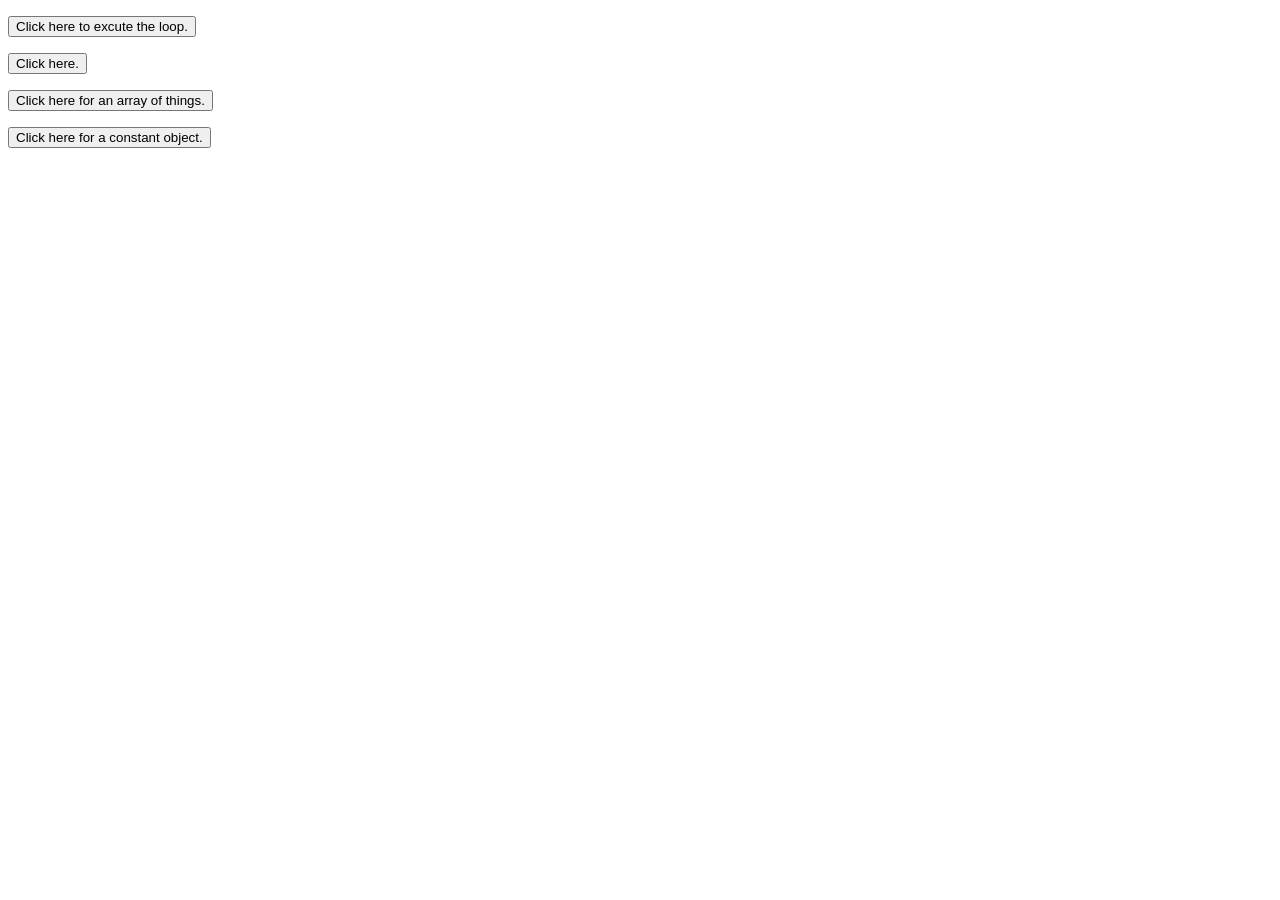
<file: Basic JavaScript Projects/Project10_loops_arrays/index.html>
<!DOCTYPE html>
<html lang="en">
	<head>
		<title>Basic JavaScript</title>
		<meta charset="utf-8">
		<script src="JS/main.js"></script>
	</head>
	<body>
		<p id="Loop"></p>
		<button onclick="Call_Loop()">Click here to excute the loop.</button>

		<p id="List_of_Instruments"></p>
		<button onclick="for_Loop()">Click here.</button>

		<p id="Array"></p>
		<button onclick="array_Function()">Click here for an array of things.</button>

		<p id="Constant"></p>
		<button onclick="constant_funciton()">Click here for a constant object.</button>

		<p id="Car_Object"></p>
	</body>
</html>
</file>
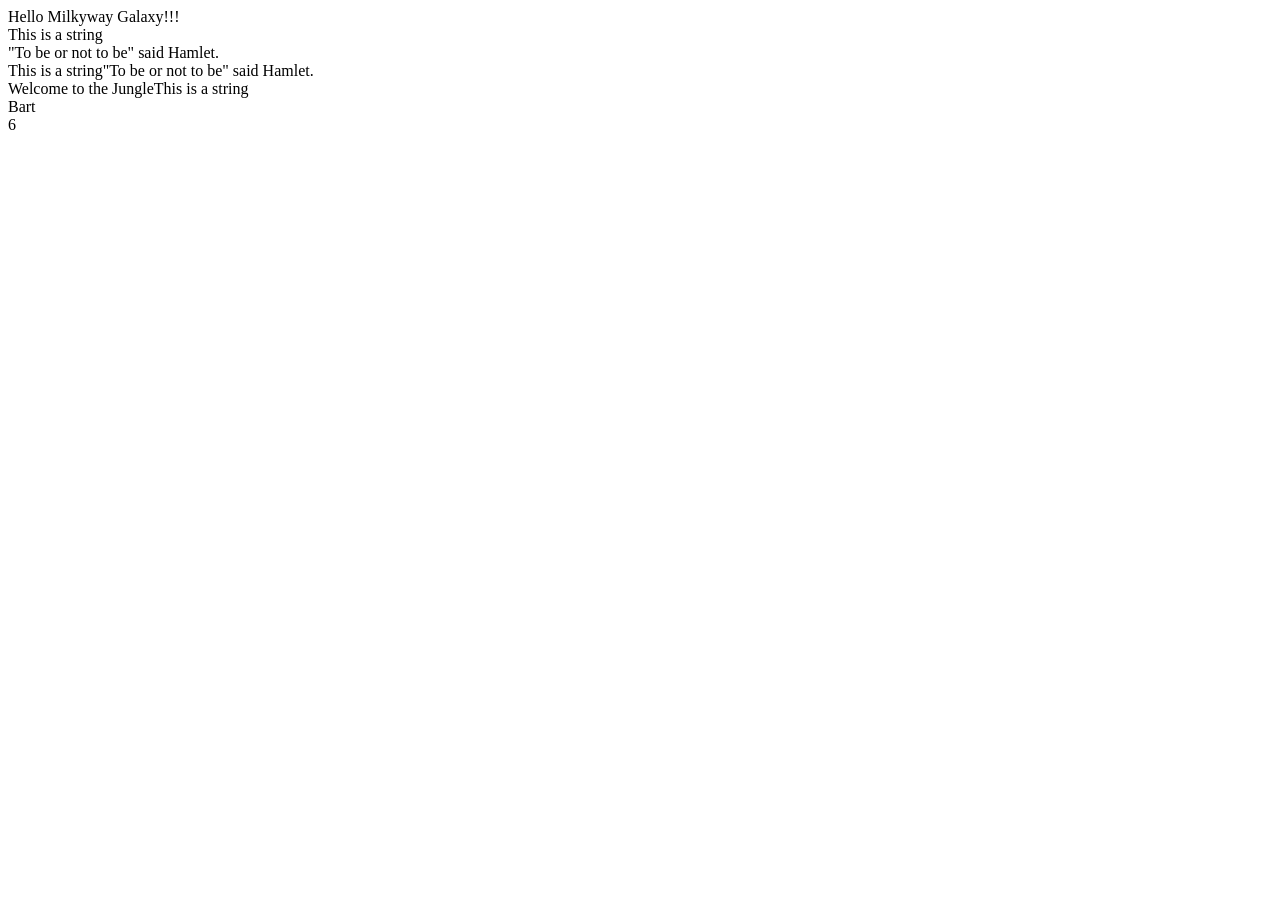
<file: Basic JavaScript Projects/Project1_expressions_alert/index.html>
<!DOCTYPE html>
<html lang="en">
	<head>
		<title>Basic JavaScript</title>
		<meta charset="utf-8">
        <script src="JS/main.js"></script>
	</head>
	<body>
		<script>
            alert("Hello World!");
        </script>
	</body>
</html>
</file>
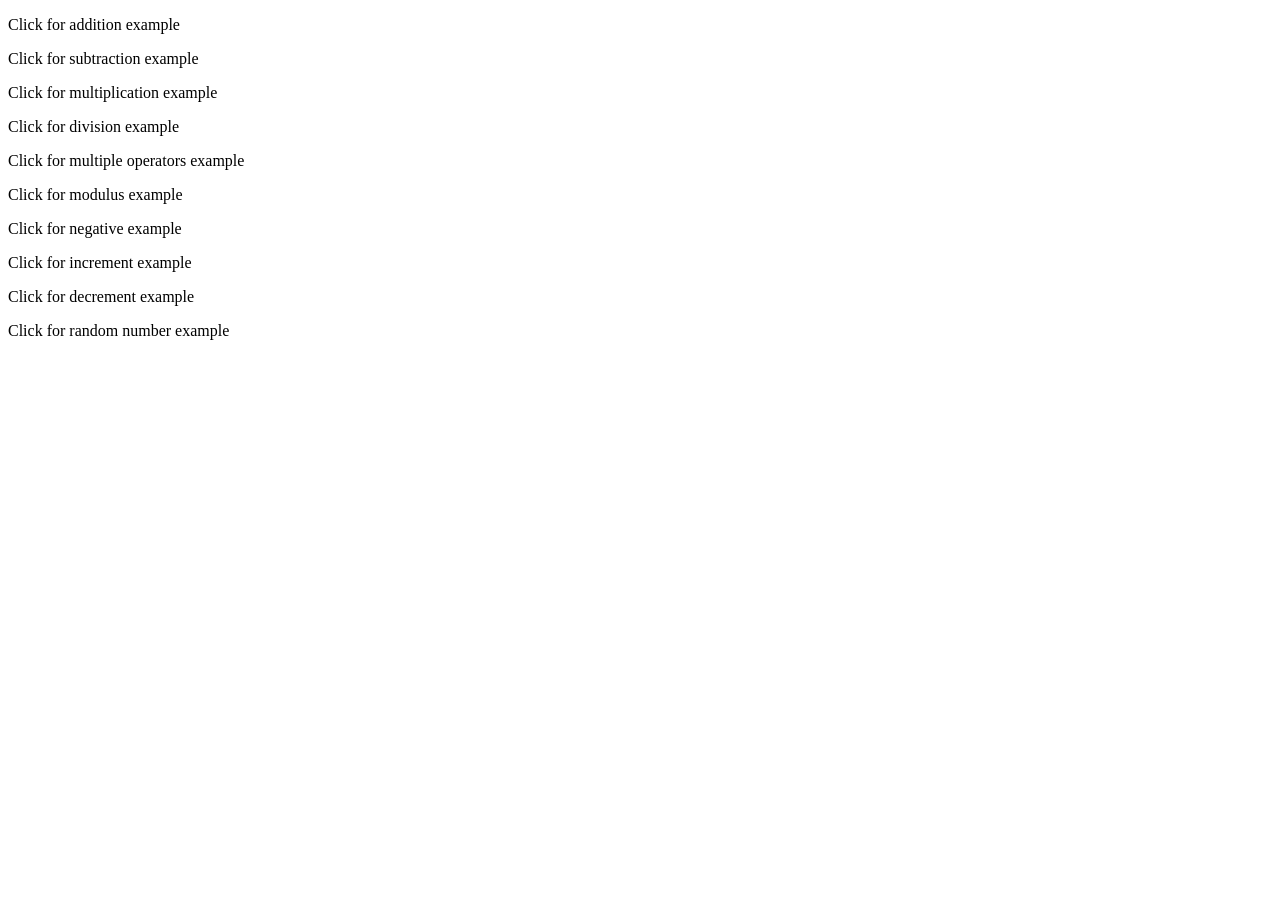
<file: Basic JavaScript Projects/Project3_math_operators/index.html>
<!DOCTYPE html>
<html lang="en">
	<head>
		<title>Basic JavaScript</title>
		<meta charset="utf-8">
        <script src="JS/main.js"></script>
	</head>
	<body>
		<p id="addition" onclick="addition_Function()">Click for addition example</p>
        <p id="subtraction" onclick="subtraction_Function()">Click for subtraction example</p>
		<p id="multiplication" onclick="multiplication_Function()">Click for multiplication example</p>
        <p id="division" onclick="division_Function()">Click for division example</p>
        <p id="multiple_operators" onclick="more_Math()">Click for multiple operators example</p>
        <p id="modulus" onclick="modulus_Operator() ">Click for modulus example</p>
        <p id="negative" onclick="negative_Operator() ">Click for negative example</p>
        <p id="increment" onclick="incrementation() ">Click for increment example</p>
        <p id="decrement" onclick="decrementation() ">Click for decrement example</p>
        <p id="random" onclick="random_Number() ">Click for random number example</p>
	</body>
</html>
</file>
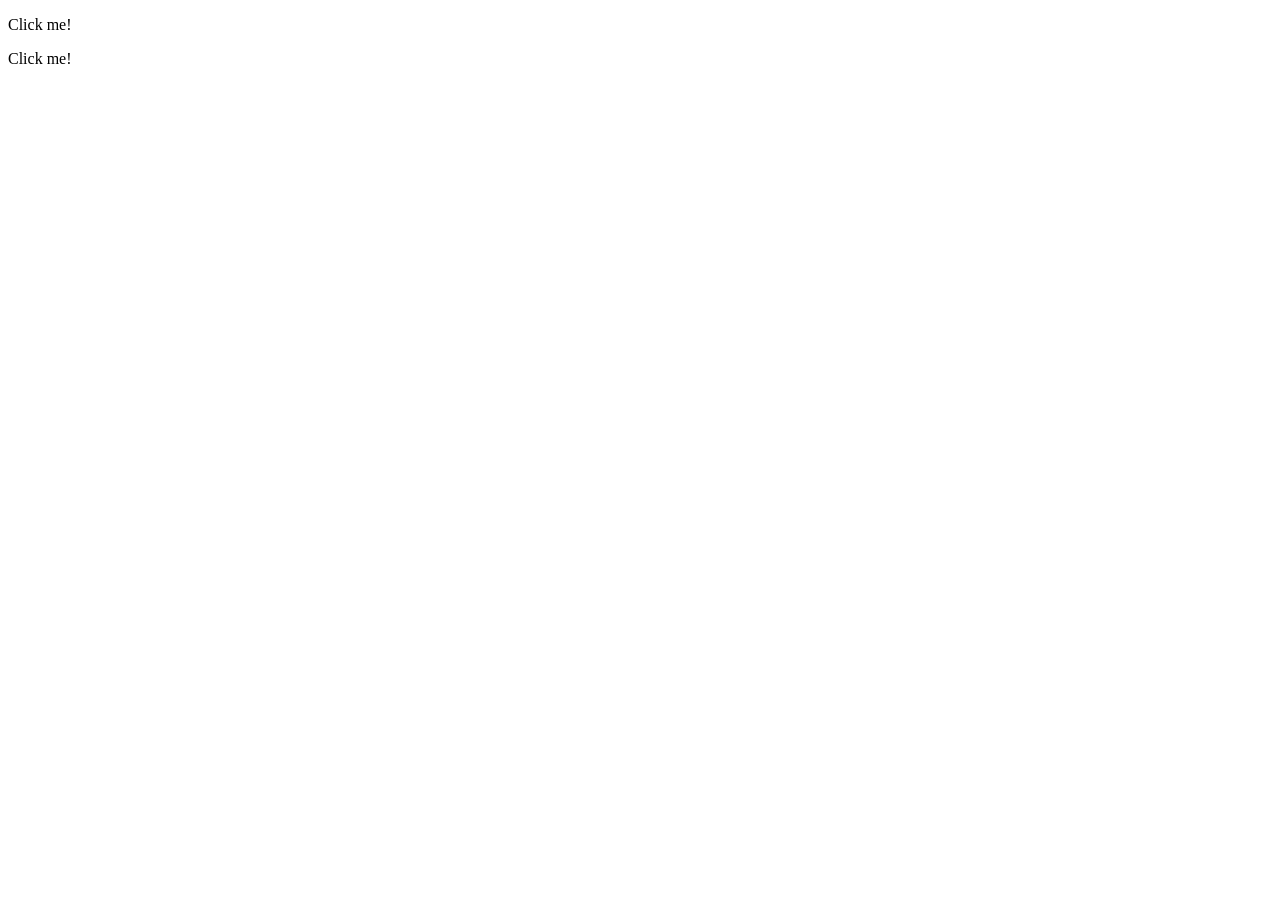
<file: Basic JavaScript Projects/Project4_dictionaries/index.html>
<!DOCTYPE html>
<html lang="en">
	<head>
		<title>Basic JavaScript</title>
		<meta charset="utf-8">
        <script src="JS/main.js"></script>
	</head>
	<body>
		<p id="Dictionary" onclick="my_Dictionary()">Click me!</p>
		<p id="deletion" onclick="delete_Value()">Click me!</p>
	</body>
</html>
</file>
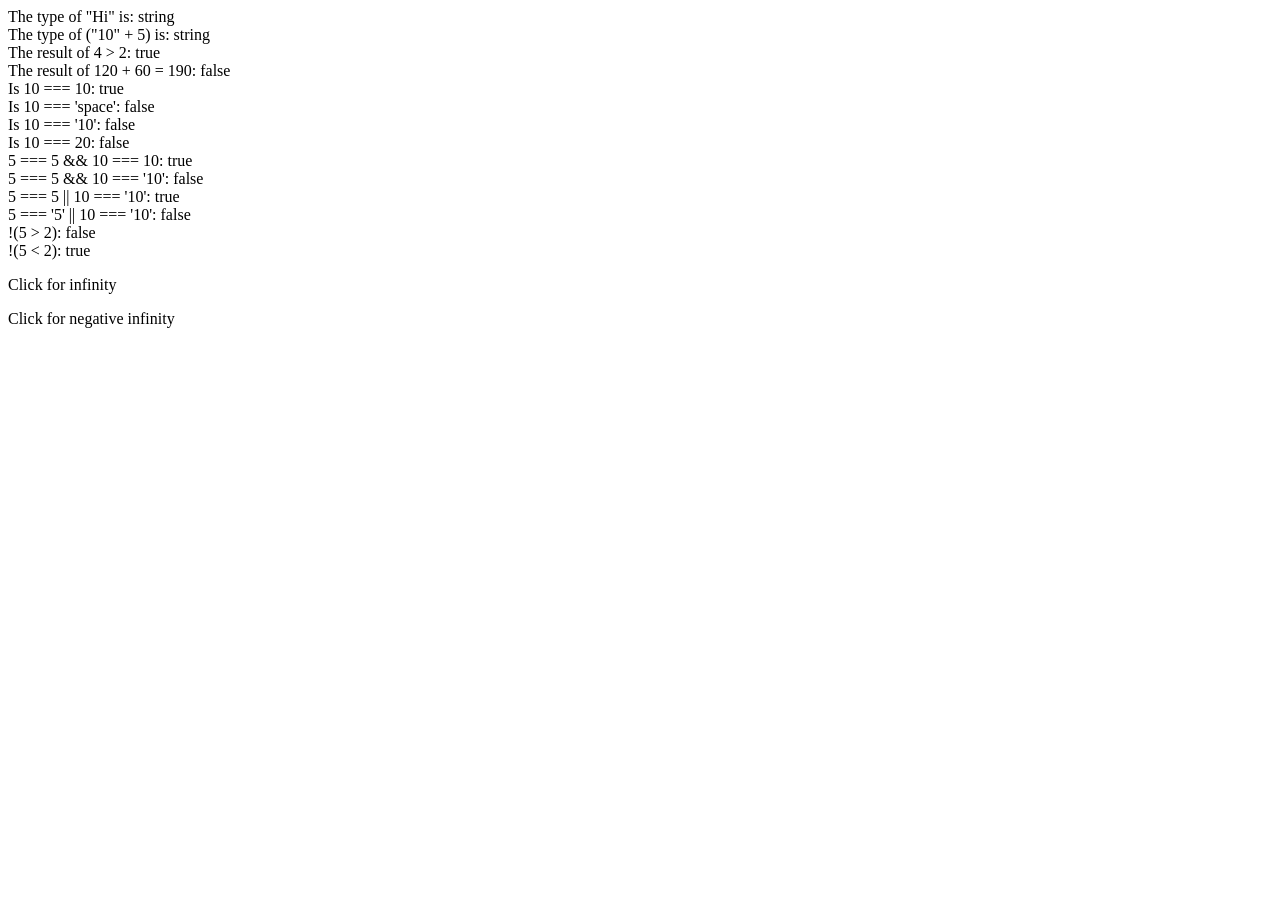
<file: Basic JavaScript Projects/Project5_comparisons_type_coercion/index.html>
<!DOCTYPE html>
<html lang="en">
	<head>
		<title>Basic JavaScript</title>
		<meta charset="utf-8">
        <script src="JS/main.js"></script>
	</head>
	<body>
        <p id="infinity" onclick="showInfinity()">Click for infinity</p>
        <p id="neg_infinity" onclick="showNegInfinity()">Click for negative infinity</p>
	</body>
</html>
</file>
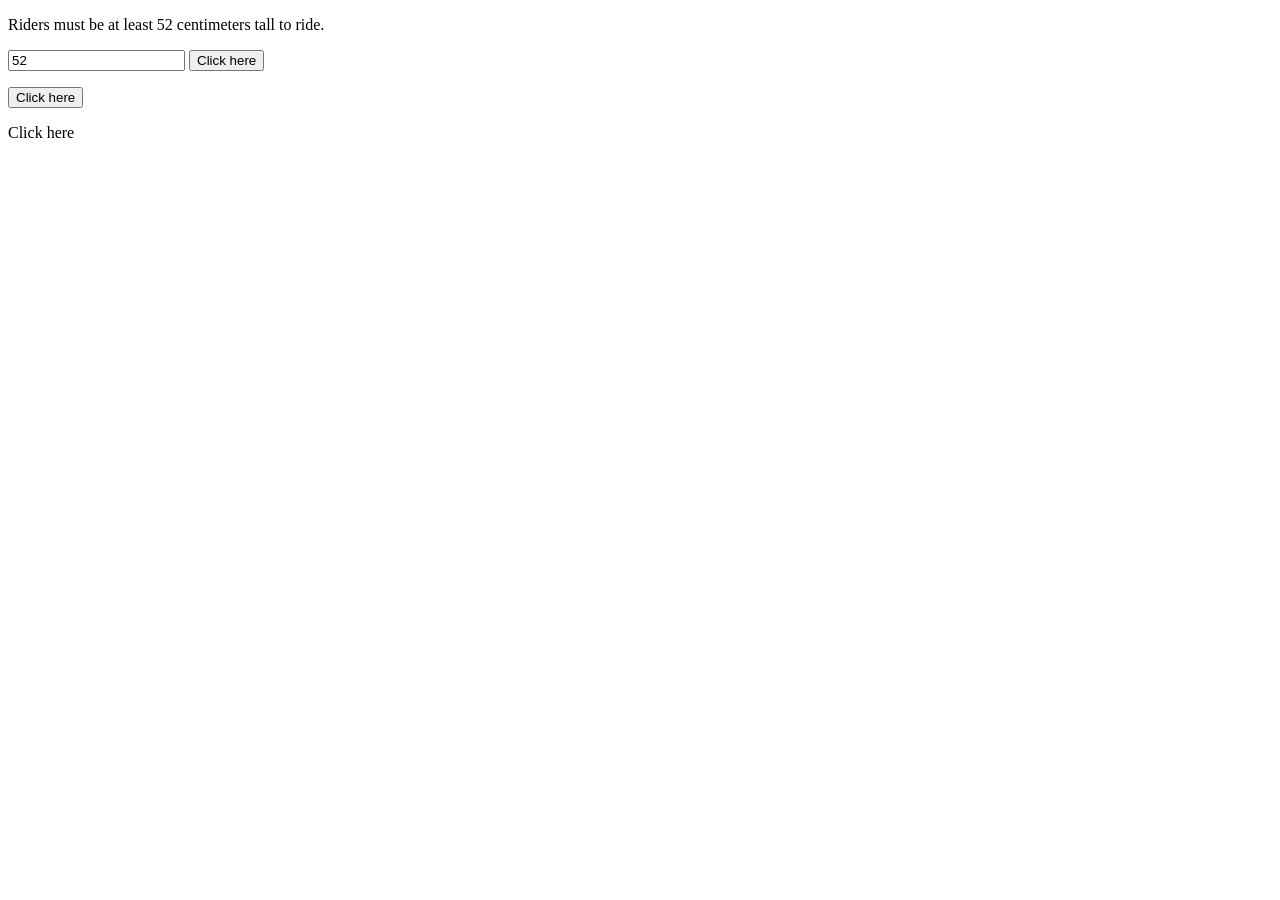
<file: Basic JavaScript Projects/Project6_ternary_operators_contructors/index.html>
<!DOCTYPE html>
<html lang="en">
	<head>
		<title>Basic JavaScript</title>
		<meta charset="utf-8">
        <script src="JS/main.js"></script>
	</head>
	<body>
        <p>Riders must be at least 52 centimeters tall to ride.</p>
        <input id="Height" value="52">
        <button onclick="ride_Function()">Click here</button>
        <p id="Ride"></p>

		<button onclick="create_Shape()">Click here</button>
		<p id="New_and_This"></p>

		<p id="Counting" onclick="count_Function()">Click here</p>
	</body>
</html>
</file>
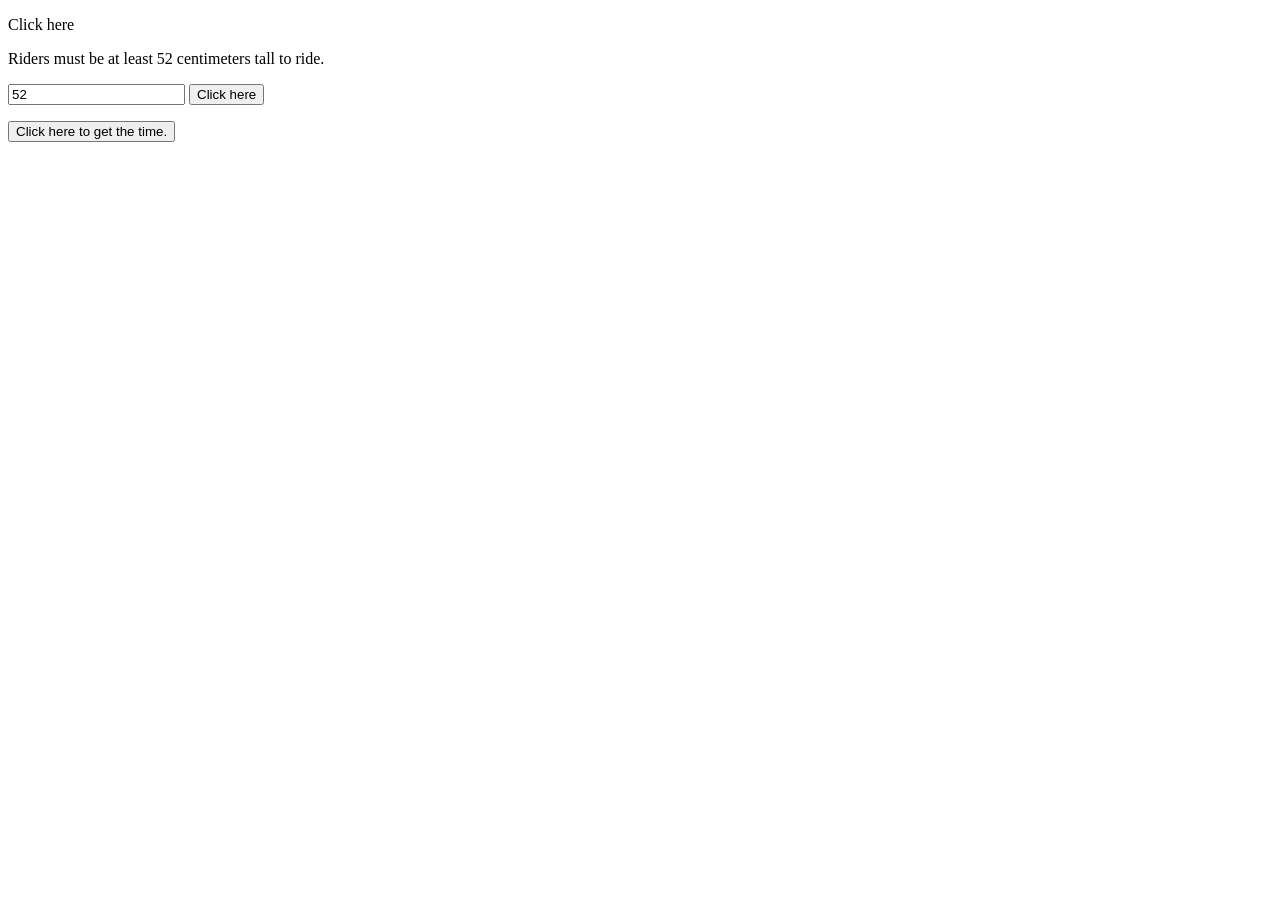
<file: Basic JavaScript Projects/Project7_scope_time_function/index.html>
<!DOCTYPE html>
<html lang="en">
	<head>
		<title>Basic JavaScript</title>
		<meta charset="utf-8">
        <script src="JS/main.js"></script>
	</head>
	<body>
		<p id="Greeting" onclick="get_Date()">Click here</p>

		<p>Riders must be at least 52 centimeters tall to ride.</p>
        <input id="Height" value="52">
        <button onclick="Ride_Function()">Click here</button>
        <p id="Ride"></p>
        
		<p id="Time_of_day"></p>
		<button onclick="Time_function()">Click here to get the time.</button>
	</body>
</html>
</file>
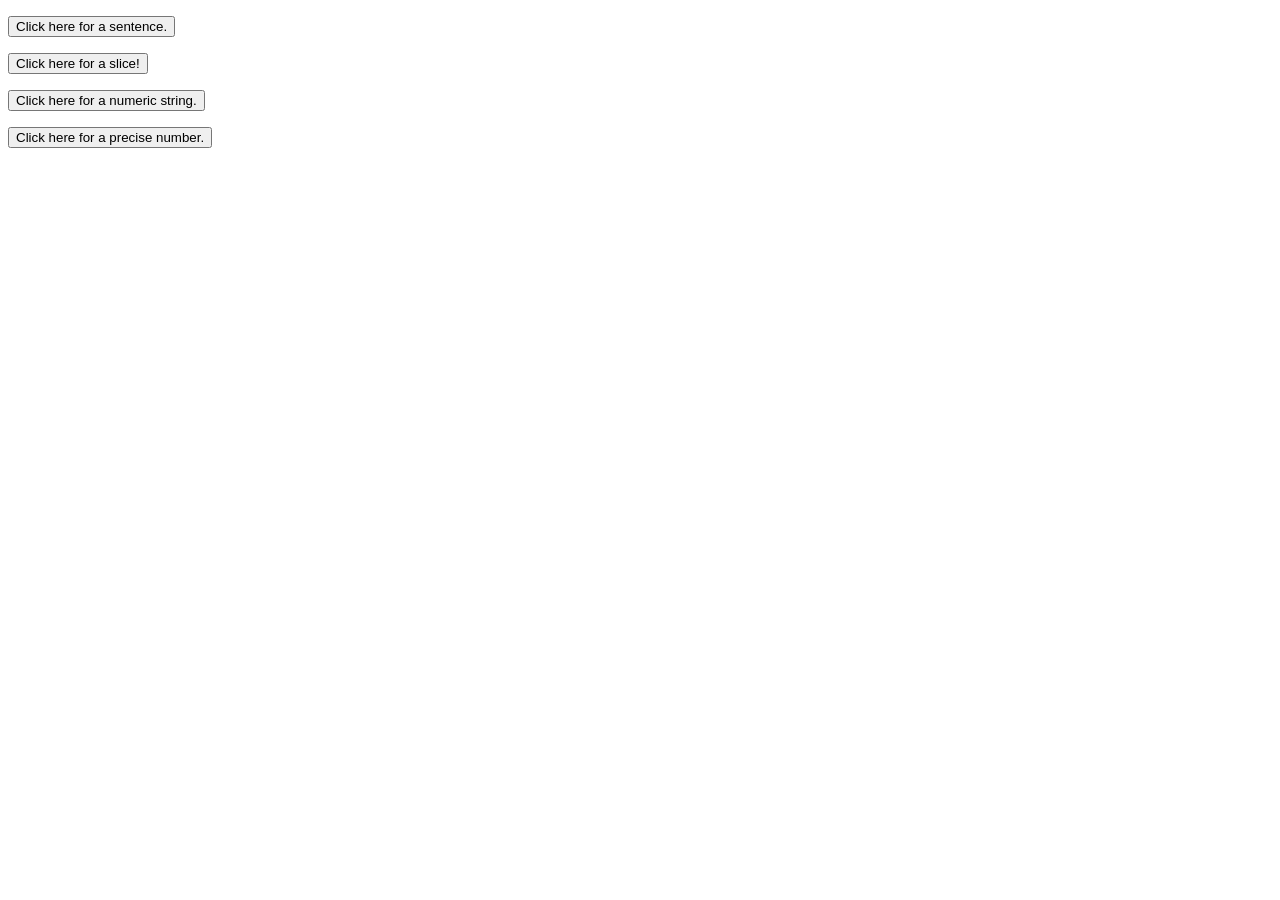
<file: Basic JavaScript Projects/Project8_string_methods/index.html>
<!DOCTYPE html>
<html lang="en">
	<head>
		<title>Basic JavaScript</title>
		<meta charset="utf-8">
        <script src="JS/main.js"></script>
	</head>
	<body>
		<p id="Concatenate"></p>
		<button onclick="full_Sentence()">Click here for a sentence.</button>

		<p id="Slice"></p>
		<button onclick="slice_Method()">Click here for a slice!</button>

		<p id="Stringify"></p>
		<button onclick="toString_Method()">Click here for a numeric string.</button>

		<p id="Precision"></p>
		<button onclick="precision_Method()">Click here for a precise number.</button>
	</body>
</html>
</file>
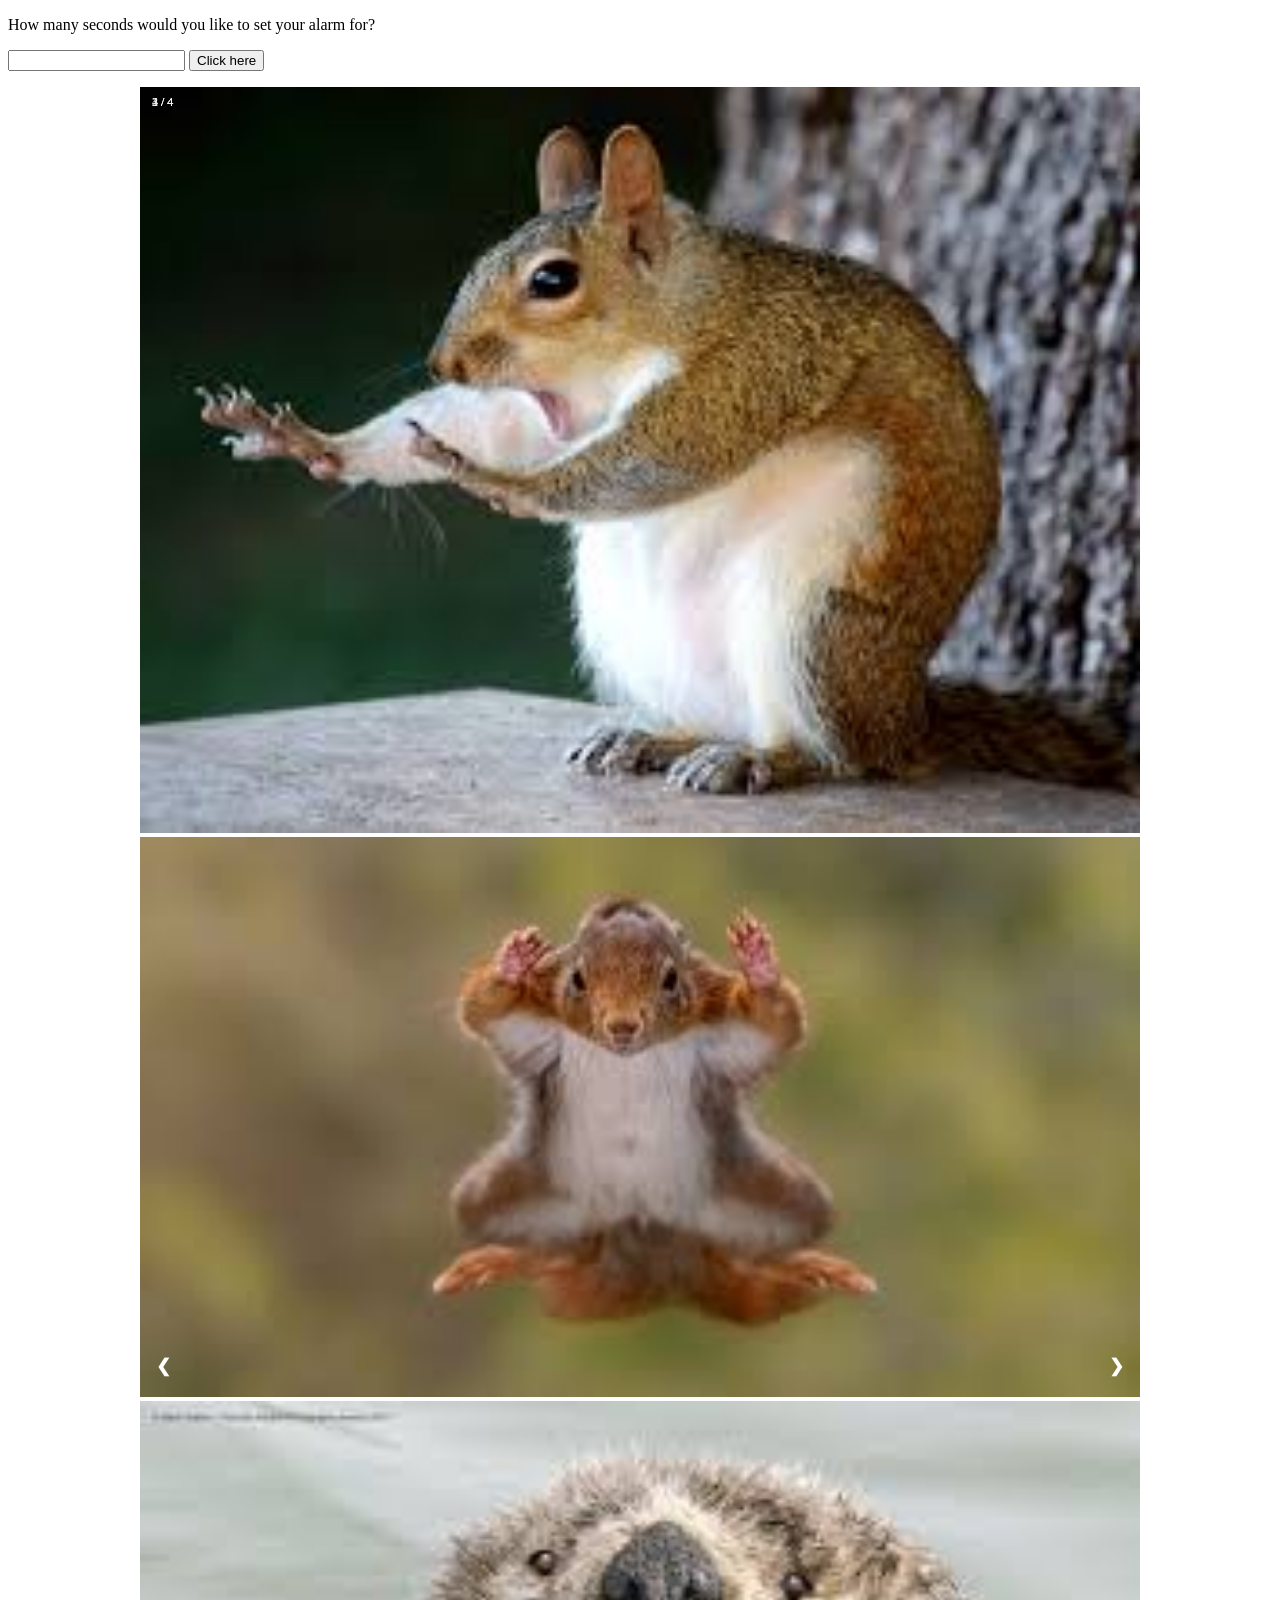
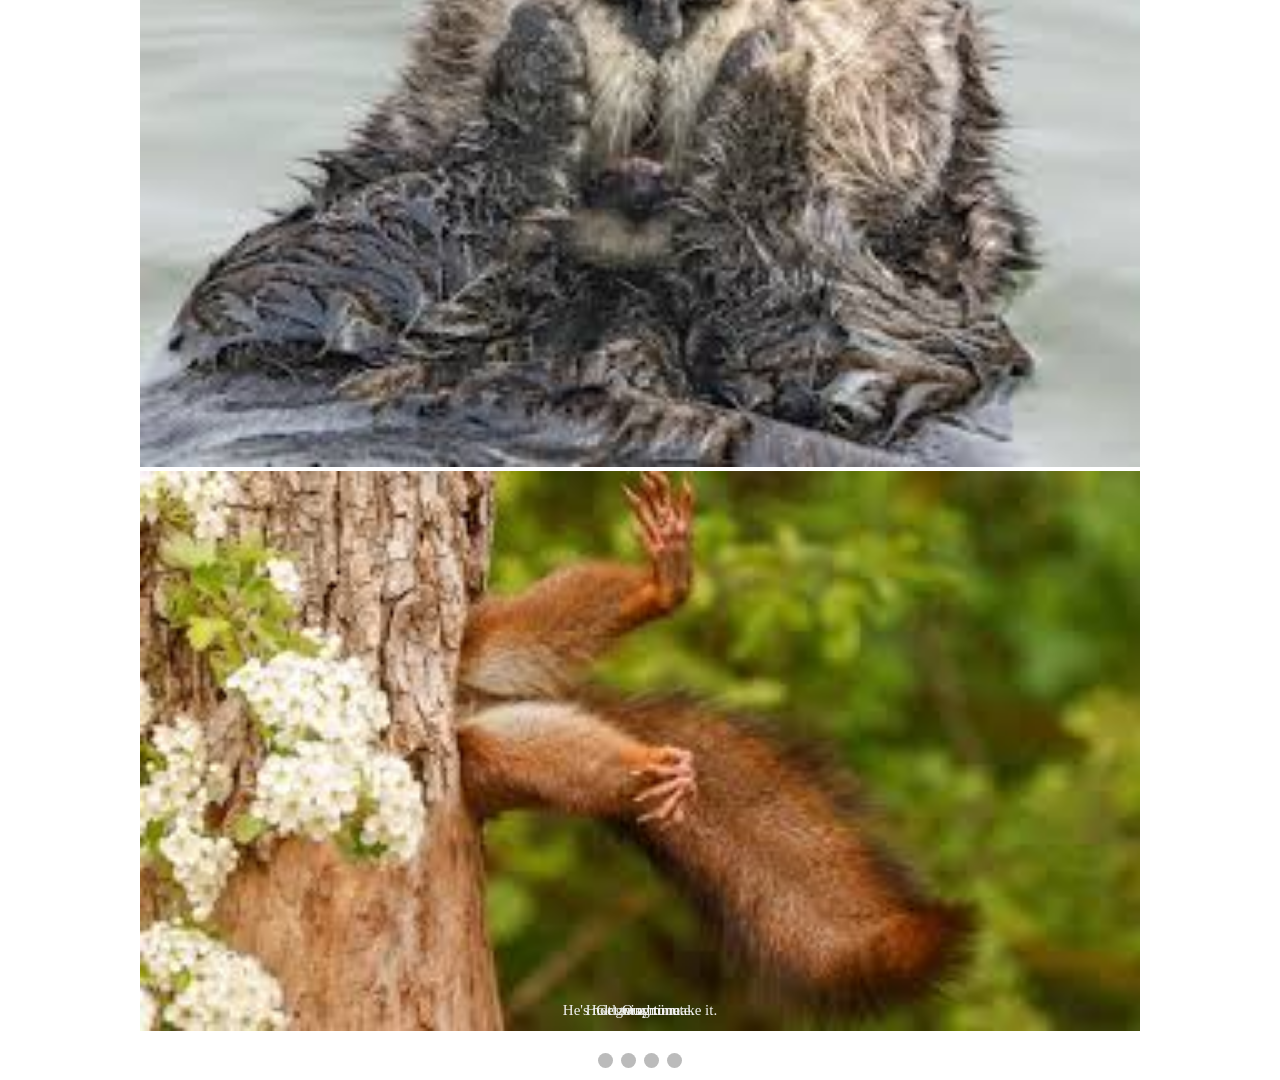
<file: Basic JavaScript Projects/Project9_countdown_slideshow/index.html>
<!DOCTYPE html>
<html lang="en">
	<head>
		<title>Basic JavaScript</title>
		<meta charset="utf-8">
		<script src="JS/main.js"></script>
		<link rel="stylesheet" type="text/css" href="CSS/main.css">
	</head>
	<body>
		<p>How many seconds would you like to set your alarm for?</p>
		<input id="seconds" value="" />
		<button onclick="countdown()">Click here</button>
		<p id="timer"></p>

		<div class="slideshow-container">

		<!-- Full-width images with number and caption text -->
		<div class="mySlides fade">
		<div class="numbertext">1 / 4</div>
		<img src="IMG/img1.jfif" style="width:100%">
		<div class="text">Hold on a minute.</div>
		</div>

		<div class="mySlides fade">
		<div class="numbertext">2 / 4</div>
		<img src="IMG/img2.jfif" style="width:100%">
		<div class="text">Getaway time.</div>
		</div>

		<div class="mySlides fade">
		<div class="numbertext">3 / 4</div>
		<img src="IMG/img3.jfif" style="width:100%">
		<div class="text">He's not going to make it.</div>
		</div>

		<div class="mySlides fade">
		<div class="numbertext">4 / 4</div>
		<img src="IMG/img4.jfif" style="width:100%">
		<div class="text">Ouch.</div>
		</div>

		<!-- Next and previous buttons -->
		<a class="prev" onclick="plusSlides(-1)">&#10094;</a>
		<a class="next" onclick="plusSlides(1)">&#10095;</a>
		</div>
		<br>

		<!-- The dots/circles -->
		<div style="text-align:center">
		<span class="dot" onclick="currentSlide(1)"></span>
		<span class="dot" onclick="currentSlide(2)"></span>
		<span class="dot" onclick="currentSlide(3)"></span>
		<span class="dot" onclick="currentSlide(4)"></span>
		</div>

	</body>
</html>
</file>
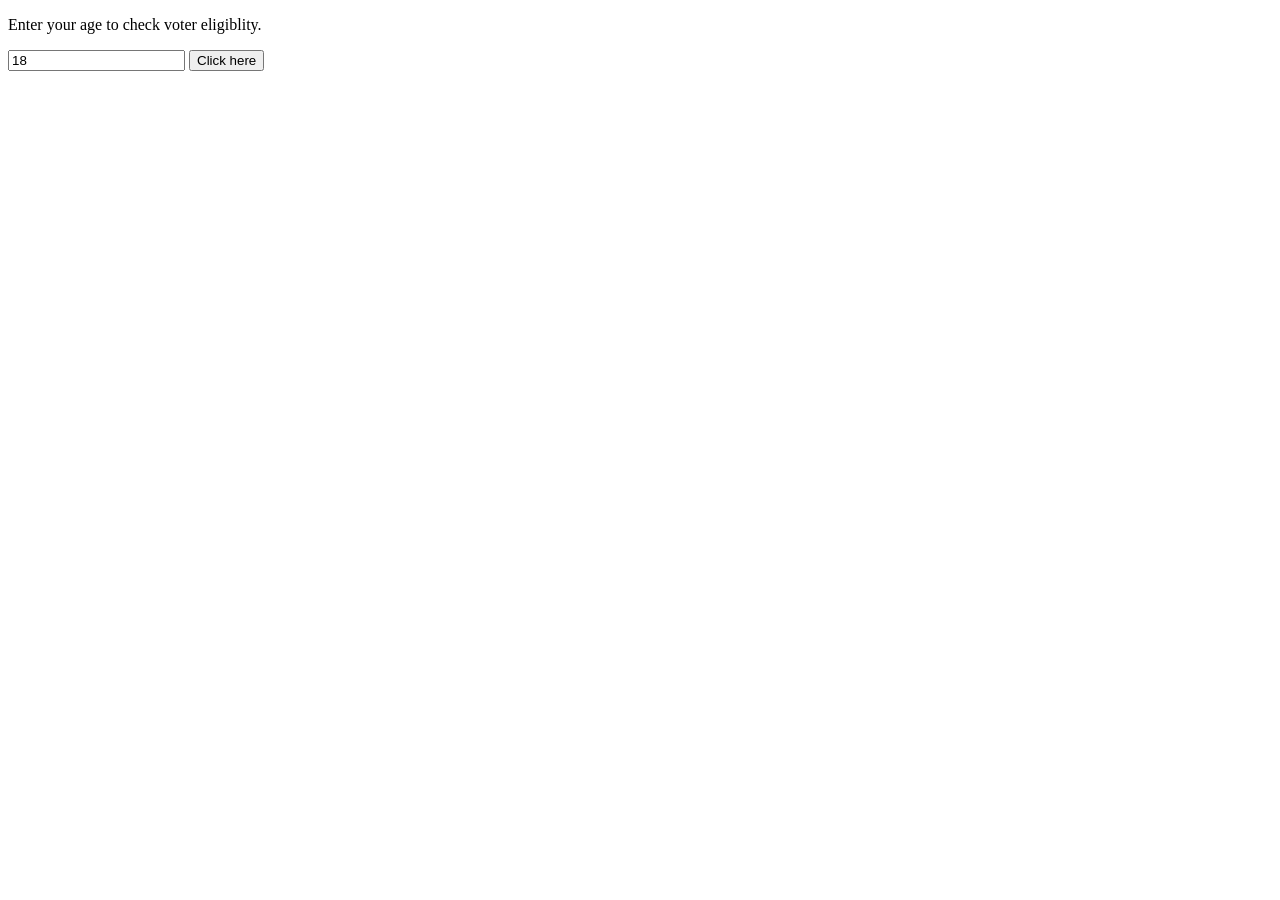
<file: Basic JavaScript Projects/ternary_operators_challenge/index.html>
<!DOCTYPE html>
<html lang="en">
	<head>
		<title>Basic JavaScript</title>
		<meta charset="utf-8">
        <script src="JS/main.js"></script>
	</head>
	<body>
        <p>Enter your age to check voter eligiblity.</p>
        <input id="Age" value="18">
        <button onclick="vote_Function()">Click here</button>
        <p id="Eligibility"></p>

	</body>
</html>
</file>
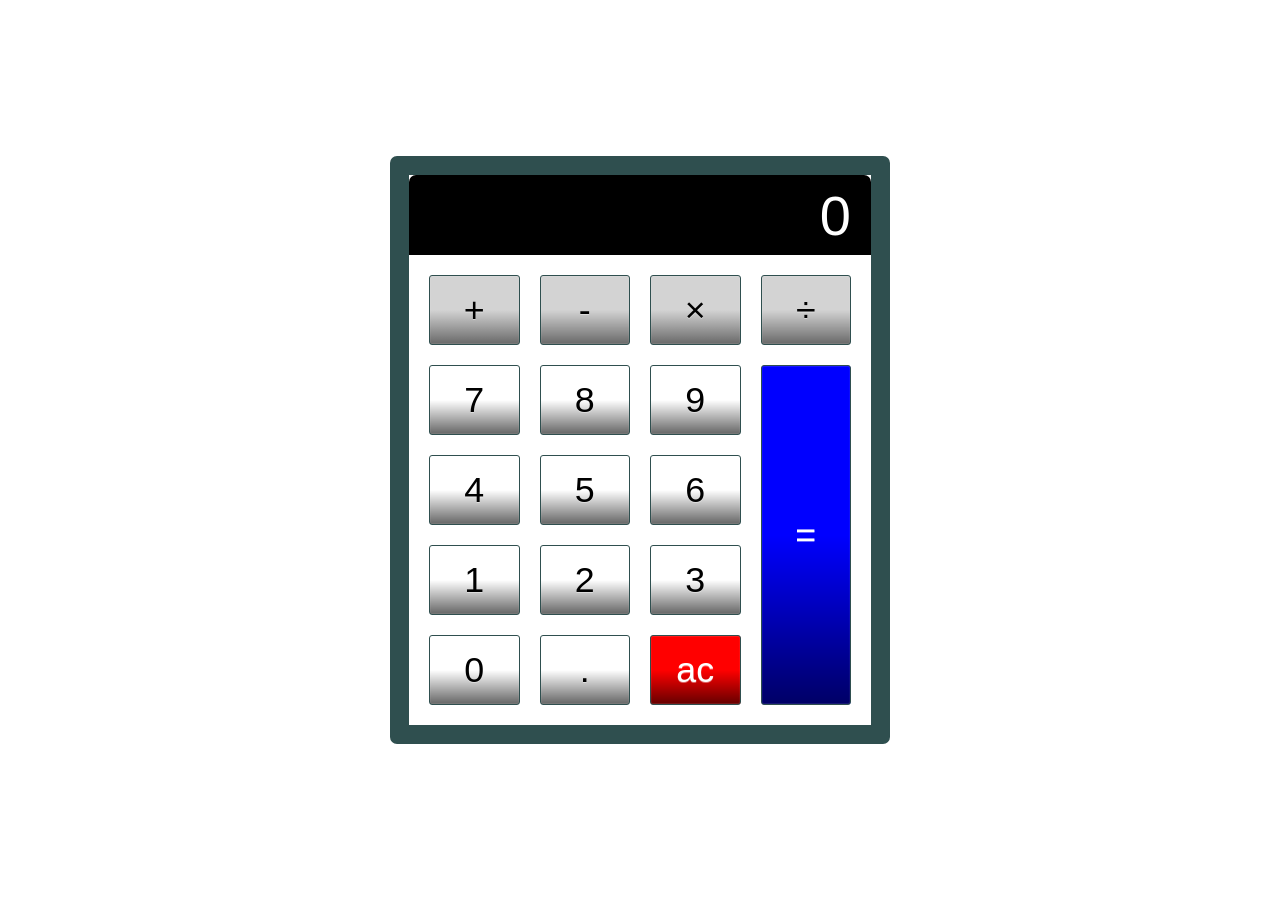
<file: Calculator/calculator.html>
<!DOCTYPE html>
<html lang="en">
    
<head>
    <meta charset="UTF-8">
    <title>Calculator</title>
    <meta name="description" content="A basic HTML, CSS and Javascript Calculator">
    <meta name="author" content="Gavin Randles">
    <!--Link CSS File-->
    <link rel="stylesheet" type="text/css" href="CSS/Calculator_CSS.css">
    <!--Link Javascript File-->
    <script src="Javascript/Calculator_Javascript.js" defer></script>
</head>

<body>
    <!--This is the main div container that will display the calculator-->
    <div class="calculator">
        <!--This input displays the result of the calculation-->
        <input type="text" class="calculator-screen" value="0" disabled>
        <!--This section displays all buttons that the user can press to make a calculation-->
        <div class="calculator-keys">

            <button type="button" class="operator" value="+">+</button>
            <button type="button" class="operator" value="-">-</button>
            <button type="button" class="operator" value="*">&times;</button>
            <button type="button" class="operator" value="/">&divide;</button>
            
            <button type="button" value="7">7</button>
            <button type="button" value="8">8</button>
            <button type="button" value="9">9</button>
            
            <button type="button" value="4">4</button>
            <button type="button" value="5">5</button>
            <button type="button" value="6">6</button>
            
            <button type="button" value="1">1</button>
            <button type="button" value="2">2</button>
            <button type="button" value="3">3</button>
            
            <button type="button" value="0">0</button>
            <button type="button" class="decimal function" value=".">.</button>
            <button type="button" class="all-clear function" value="all-clear">ac</button>
            
            <button type="button" class="equal-sign function" value="=">=</button>

        </div>
    </div>
</body>

</html>
</file>
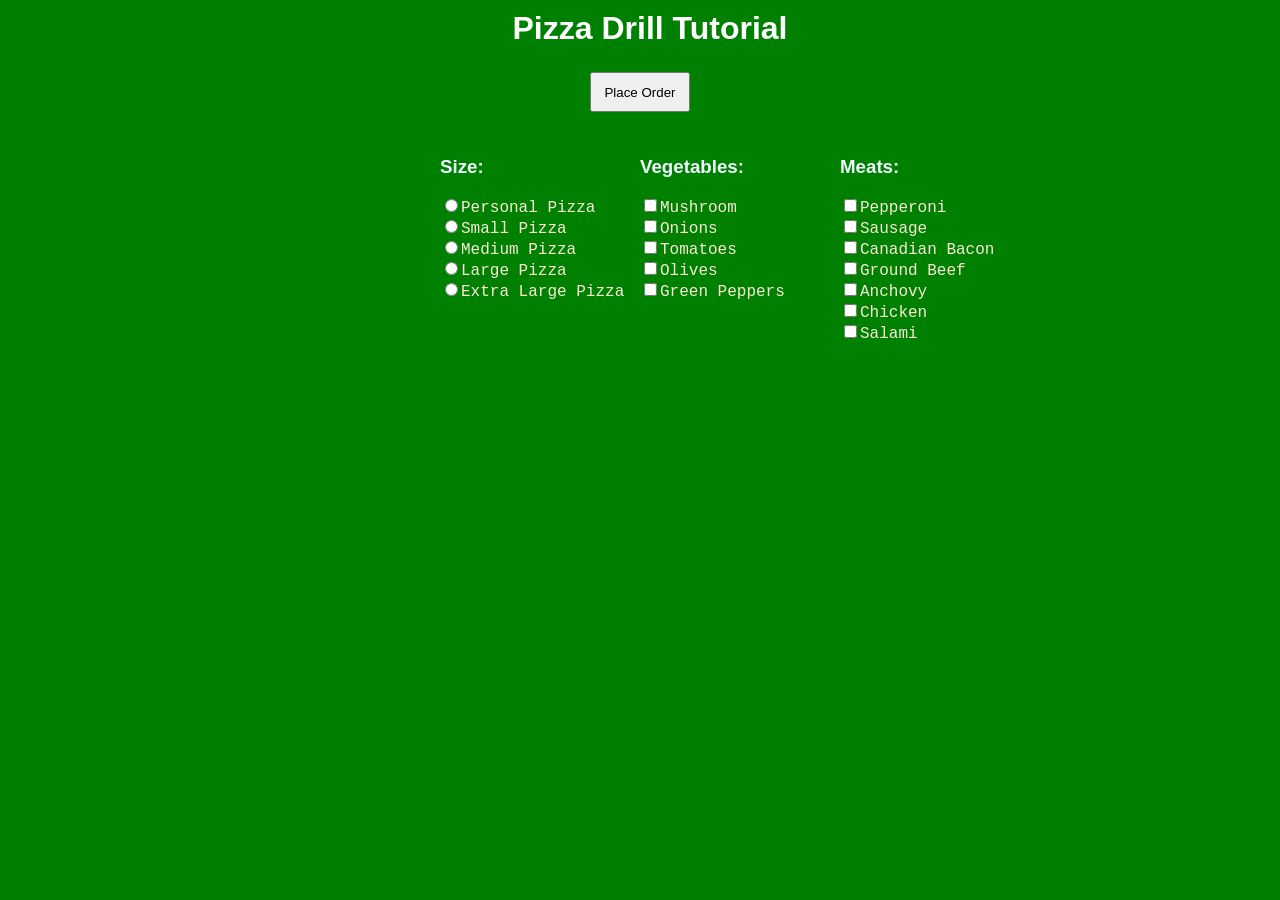
<file: Pizza_Project/Pizza.html>
<!DOCTYPE html>
<html lang="en">
    <head>
        <title>Pizza Drill Demo</title>
        <META http-equiv="Content-Type" content="text/html; charset=UTF-8">
        <meta content="width=device-width,initial-scale=1.0" name="viewport">
        <script src="Pizza_JavaScript/Pizza.js" defer></script>
        <link rel="stylesheet" type="text/css" href="Pizza_CSS/Pizza.css"/>
    </head>
    <body>
        <div id="menuBG">
            <h1 style="margin: 0 0px 0 20px;">Pizza Drill Tutorial</h1>
            <input id="btnOrder" type="button" onclick="getReceipt()" value="Place Order">
            <form id="frmMenu">
                <div class="menu left">
                    <h3>Size:</h3>
                    <input class="size" type="radio" name="Size" 
                        value="Personal Pizza">Personal Pizza<br>
                    <input class="size" type="radio" name="Size" 
                        value="Small Pizza">Small Pizza<br>
                    <input class="size" type="radio" name="Size" 
                        value="Medium Pizza">Medium Pizza<br>
                    <input class="size" type="radio" name="Size" 
                        value="Large Pizza">Large Pizza<br>
                    <input class="size" type="radio" name="Size" 
                        value="Extra Large Pizza">Extra Large Pizza<br>
                </div>

                <div class="menu center">
                    <h3>Vegetables:</h3>
                    <input class="toppings" type="checkbox" name="Topping" 
                        value="Mushroom">Mushroom<br>
                    <input class="toppings" type="checkbox" name="Topping" 
                        value="Onions">Onions<br>
                    <input class="toppings" type="checkbox" name="Topping" 
                        value="Tomatoes">Tomatoes<br>
                    <input class="toppings" type="checkbox" name="Topping" 
                        value="Olives">Olives<br>
                    <input class="toppings" type="checkbox" name="Topping" 
                        value="Green Peppers">Green Peppers<br>
                </div>

                <div class="menu right">
                    <h3>Meats:</h3>
                    <input class="toppings" type="checkbox" name="Topping" 
                        value="Pepperoni">Pepperoni<br>
                    <input class="toppings" type="checkbox" name="Topping" 
                        value="Sausage">Sausage<br>
                    <input class="toppings" type="checkbox" name="Topping" 
                        value="Canadian Bacon">Canadian Bacon<br>
                    <input class="toppings" type="checkbox" name="Topping" 
                        value="Ground Beef">Ground Beef<br>
                    <input class="toppings" type="checkbox" name="Topping" 
                        value="Anchovy">Anchovy<br>
                    <input class="toppings" type="checkbox" name="Topping" 
                        value="Chicken">Chicken<br>
                    <input class="toppings" type="checkbox" name="Topping" 
                        value="Salami">Salami<br>
                </div>
                <div id="cart">
                    <div id="showText"></div>
                    <div id="totalPrice"></div>
                </div>
            </form>
        </div>
    </body>
</html>
</file>
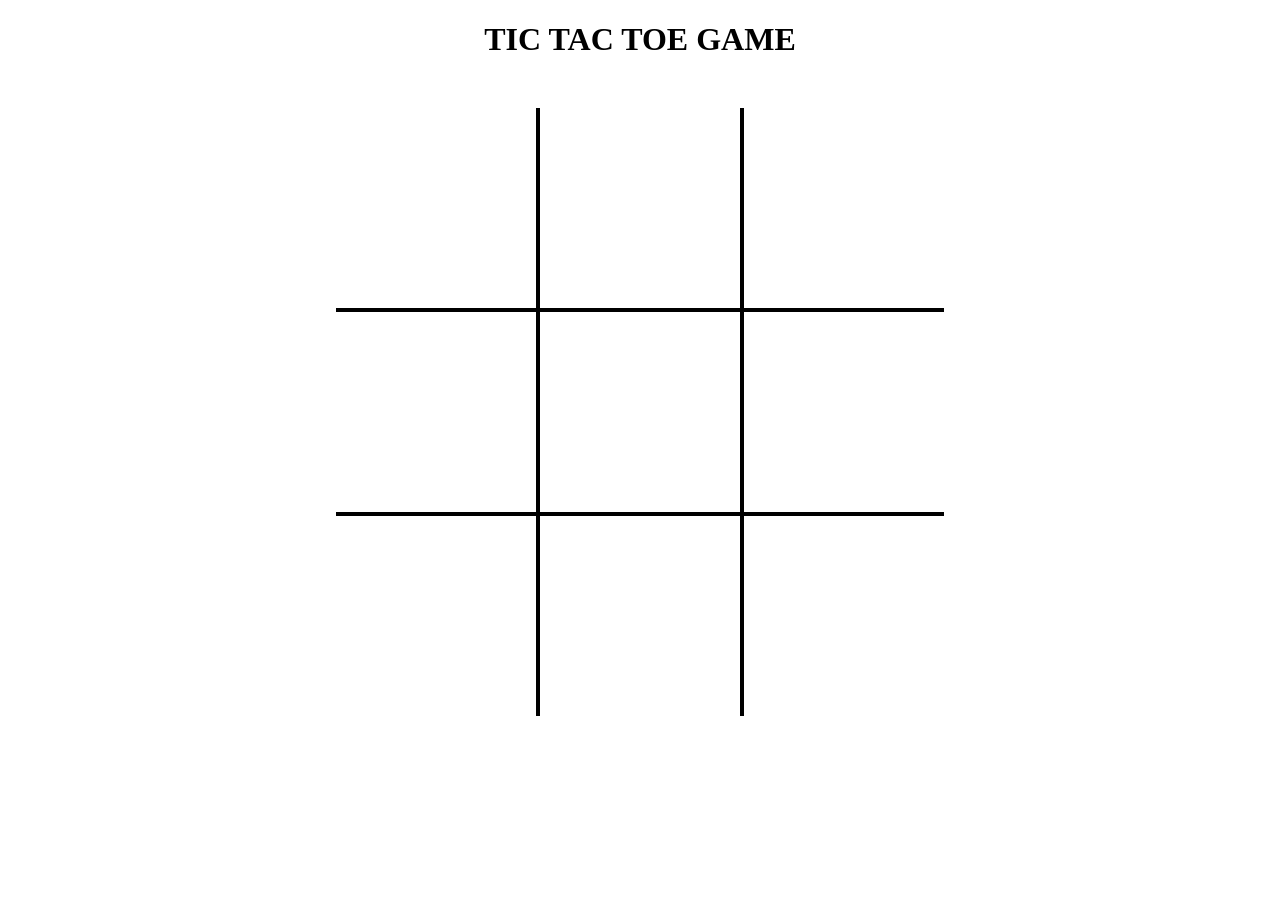
<file: TicTacToe/TicTacToe.html>
<!DOCTYPE html>
<html lang="en">
	<head>
		<title>Tic Tac Toe</title>
		<meta charset="utf-8">
        <meta name="viewport" content="width=device-width, initial-scale=1.0">
        <link rel="stylesheet" type="text/css" href="css/game.css">
        <script src="js/tictactoe.js"></script>
	</head>

	<body id="body">
        <h1>TIC TAC TOE GAME</h1>
        <!--This container is needed to overlay our canvas over our table.-->
        <div class="center-container">
            <!--NOTE: Canvas width and height must be within the element.-->
            <canvas id="win-lines" width="608" height="608"></canvas>
            <table>
                <tr>
                    <td id="0" onclick="placeXOrO('0')"></td>
                    <td id="1" onclick="placeXOrO('1')"></td>
                    <td id="2" onclick="placeXOrO('2')"></td>
                </tr>
                <tr>
                    <td id="3" onclick="placeXOrO('3')"></td>
                    <td id="4" onclick="placeXOrO('4')"></td>
                    <td id="5" onclick="placeXOrO('5')"></td>
                </tr>
                <tr>
                    <td id="6" onclick="placeXOrO('6')"></td>
                    <td id="7" onclick="placeXOrO('7')"></td>
                    <td id="8" onclick="placeXOrO('8')"></td>
                </tr>
            </table>
        </div>
	</body>

</html>
</file>
<file: Basic JavaScript Projects/Project9_countdown_slideshow/CSS/main.css>
* {box-sizing:border-box}

/* Slideshow container */
.slideshow-container {
  max-width: 1000px;
  position: relative;
  margin: auto;
}

/* Hide the images by default */
.mySlides {
  display: block;
}

/* Next & previous buttons */
.prev, .next {
  cursor: pointer;
  position: absolute;
  top: 50%;
  width: auto;
  margin-top: -22px;
  padding: 16px;
  color: white;
  font-weight: bold;
  font-size: 18px;
  transition: 0.6s ease;
  border-radius: 0 3px 3px 0;
  user-select: none;
}

/* Position the "next button" to the right */
.next {
  right: 0;
  border-radius: 3px 0 0 3px;
}

/* On hover, add a black background color with a little bit see-through */
.prev:hover, .next:hover {
  background-color: rgba(0,0,0,0.8);
}

/* Caption text */
.text {
  color: #f2f2f2;
  font-size: 15px;
  padding: 8px 12px;
  position: absolute;
  bottom: 8px;
  width: 100%;
  text-align: center;
}

/* Number text (1/3 etc) */
.numbertext {
  color: #f2f2f2;
  font-size: 12px;
  padding: 8px 12px;
  position: absolute;
  top: 0;
}

/* The dots/bullets/indicators */
.dot {
  cursor: pointer;
  height: 15px;
  width: 15px;
  margin: 0 2px;
  background-color: #bbb;
  border-radius: 50%;
  display: inline-block;
  transition: background-color 0.6s ease;
}

.active, .dot:hover {
  background-color: #717171;
}

/* Fading animation */
.fade {
  animation-name: fade;
  animation-duration: 1.5s;
}

@keyframes fade {
  from {opacity: .4}
  to {opacity: 1}
}
</file>
<file: Calculator/CSS/Calculator_CSS.css>
html {
    font-size: 70%;
    box-sizing: border-box;
}

*, *::before, *::after {
    margin: 0;
    padding: 0;
    box-sizing: inherit;
}

.calculator {
    border: 1.2pc solid darkslategray;
    border-radius: 7px;
    position: absolute;
    top: 50%;
    left: 50%;
    transform: translate(-50%, -50%);
    width: 500px;
}

.calculator-screen {
    width: 100%;
    font-size: 5rem;
    height: 80px;
    border: none;
    background-color: black;
    color: white;
    text-align: right;
    padding-right: 20px;
    padding-left: 20px;
    border-radius: 7px 7px 0px 0px;
}

button {
    height: 70px;
    border-radius: 3px;
    border: 1px solid darkslategray;
    background-color: transparent;
    font-size: 3.2rem;
    color: black;
    background-image: linear-gradient(to bottom, transparent, transparent 50%, rgba(0,0,0,0.6));
    text-shadow: 0 1px rgba(255, 255, 255, .4);
    /*Each value below is separated by a comma ',' after the rgba values*/
    box-shadow: inset 0 0 0 1px rgba(255, 255, 255, .05),
    inset 0 1px 0 0 rgba(255, 255, 255, .05),
    inset 0 -1px 0 0 rgba(255, 255, 255, .05),
    0 1px 0 0 rgba(255, 255, 255, .05);
}

button:hover {
    background-color: #e1e1e1;
}

.operator {
    color: black;
    background-image: linear-gradient(to bottom, transparent, transparent 50%, rgba(0,0,0,0.5));
    background-color: lightgray;
}

.all-clear {
    background-color: red;
    border-color: darkslategray;
    color: #ffffff;
}

.equal-sign {
    background-color: blue;
    border-color: darkslategray;
    color: #ffffff;
    height: 100%;
    grid-area: 2/4/6/5;
}

.equal-sign:hover {
    background-color: darkblue;
}

.calculator-keys {
    display: grid;
    grid-template-columns: repeat(4, 1fr);
    grid-gap: 20px;
    padding: 20px;
}
</file>
<file: Pizza_Project/Pizza_CSS/Pizza.css>
body {
    background-color: green;
}

h1 {
    font-family: Arial;
    color: white;
    text-align: center;
}

h3 {
    font-family: sans-serif;
    color: aliceblue;
}

div {
    color: antiquewhite;
    font-family: 'Courier New', Courier, monospace;
}

#menuBG {
    width: 400px;
    height: 470px;
    margin: 10px auto;
}

#frmMenu {
    width: 600px;
    height: 200px;
}

#totalPrice {
    width: 200px;
    height: 190px;
    margin: 20 auto;
    float: right;
}

.left {
    width: 200px;
    height: 200px;
    float: left;
}

.center {
    width: 200px;
    height: 200px;
    float: left;
}

.right {
    width: 200px;
    height: 200px;
    float: right;
}

#showText {
    width: 200px;
    height: 190px;
    margin: 0px auto;
    float: left;
}

#cart {
    top: 0;
    margin: 0px auto;
    width: 400px;
    height: 200px;
}

#btnOrder {
    margin: 10px 0px 0px 100px;
    width: 100px;
    height: 40px;
    display: block;
    margin: 25px auto;
}
</file>
<file: TicTacToe/css/game.css>
/*This container includes our table and our canvas.*/
.center-container {
    /*This property sets the width of our container.*/
    width: 608px;
    /*This property centers our container.*/
    margin: 0 auto;
    /*50px down from the top.*/
    margin-top: 50px;
}

table {
    /*This property collapses table border into 1 border.*/
    border-collapse: collapse;
    /*This hides outer borders on table.*/
    border-style: hidden;
}

td {
    /*This property changes the cursor to the index finger hand when we hover over td elements.*/
    cursor: pointer;
    /*This property sets our table border style.*/
    border: 4px solid rgb(0, 0, 0);
    /*This property removes default padding.*/
    padding: 0px;
    width: 200px;
    height: 200px;
    filter: contrast(3);
}

canvas {
    /*This property sets the position of our canvas to the top left corner of our container.*/
    position: absolute;
    /*This property places our canvas over the top of our table.*/
    z-index: 10;
    /*This property makes our canvas invisible.*/
    pointer-events: none;
}

h1 {
    text-align: center;
}
</file>
